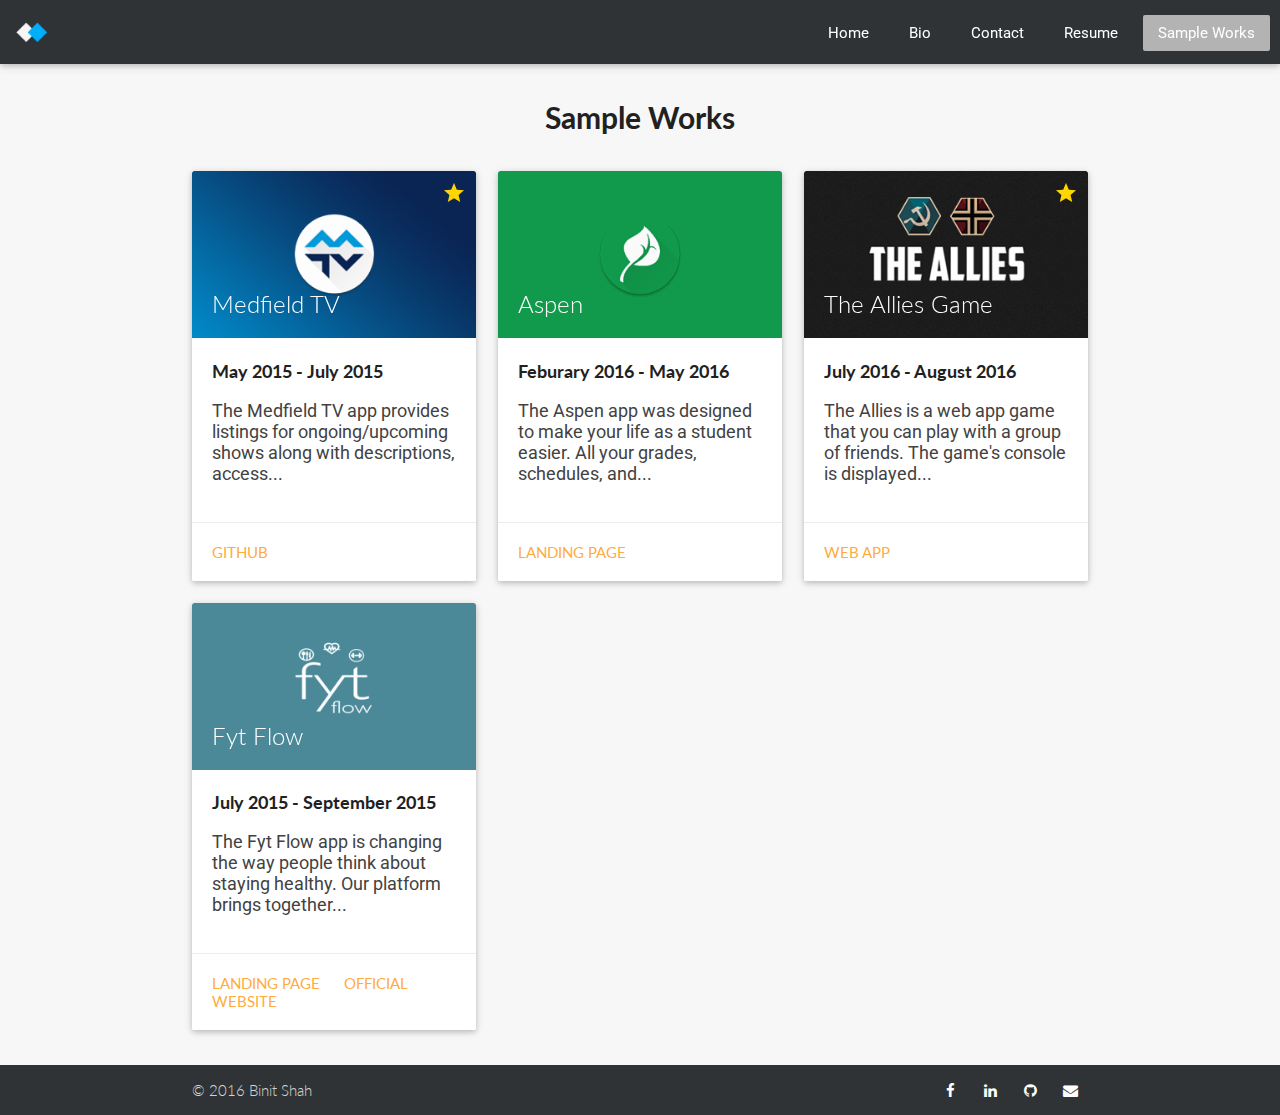
<file: menu/projects/index.html>
<!DOCTYPE html>
<html>
<head>
    <meta http-equiv="Content-Type" content="text/html" charset="utf-8"/>
    <title>Sample Works</title>

    <meta http-equiv="X-UA-Compatible" content="IE=edge">
    <meta name="viewport" content="width=device-width, initial-scale=1">

    <link rel="shortcut icon" type="image/png" href="img/favicon.png"/>

    <link href='https://fonts.googleapis.com/css?family=Roboto:100,500' rel='stylesheet' type='text/css'>
    <link href='https://fonts.googleapis.com/css?family=Roboto+Condensed' rel='stylesheet' type='text/css'>

    <link href="css/style.css" rel="stylesheet">
    <link href="css/footer.css" rel="stylesheet">
    <link href="http://fonts.googleapis.com/icon?family=Material+Icons" rel="stylesheet">
    <link type="text/css" rel="stylesheet" href="css/materialize.css"  media="screen,projection"/>

    <script src="js/jquery.js"></script>
    <script src="js/materialize.js"></script>
    <script src="js/main.js"></script>
</head>
<body class="Site">
    <div class="navbar-fixed">
        <nav>
            <div class="nav-wrapper">
                <div class="brand-logo">
                    <img src="img/logow.png" id="logoButton" height="40" />
                </div>
                <a href="/mygithubpage/menu" data-activates="mobile-demo" class="button-collapse"><i class="material-icons" style="margin-left:15px; font-size:2em;">menu</i></a>
                <ul class="right hide-on-med-and-down">
                    <li style="margin-right: 10px;"><a href="/mygithubpage/" class="waves-effect waves-light btn-flat white-text">Home</a></li>
                    <li style="margin-right: 10px;"><a href="/mygithubpage/menu/bio" class="waves-effect waves-light btn-flat white-text">Bio</a></li>
                    <li style="margin-right: 10px;"><a href="/mygithubpage/menu/contact" class="waves-effect waves-light btn-flat white-text">Contact</a></li>
                    <li style="margin-right: 10px;"><a href="/mygithubpage/menu/resume.pdf" class="waves-effect waves-light btn-flat white-text">Resume</a></li>
                    <li style="margin-right: 10px;"><a style="background-color: #b3b3b3;" class="waves-effect waves-light btn-flat white-text disabled">Sample Works</a></li>
                </ul>
            </div>
        </nav>
    </div>

    <main id="content" class="Site-content">
        <div class="container">
            <div class="row">
                <h1 class="center-align grey-text text-darken-4">Sample Works</h1>
            </div>
            <div class="row">
                <div class="col s12 m4">
                    <div class="card sticky-action" style="overflow: hidden;">
                        <div class="card-image waves-effect waves-block waves-light">
                            <i class="featured material-icons right">star</i>
                            <img class="activator" src="img/tb-medfieldtv.png">
                            <span class="card-title activator">Medfield TV</span>
                        </div>
                        <div class="card-content">
                            <h3 class="activator grey-text text-darken-4">May 2015 - July 2015</h3>
                            <p class="activator">The Medfield TV app provides listings for ongoing/upcoming shows along with descriptions, access...</p>
                        </div>
                        <div class="card-action">
                            <a href="https://github.com/binitshah/medfieldtv" target="_blank">Github</a>
                        </div>
                        <div class="card-reveal" style="display: none; transform: translateY(0px);">
                            <span class="card-title grey-text text-darken-4">Medfield TV<i class="material-icons right">close</i></span>
                            <p>The Medfield TV app provides listings for ongoing/upcoming shows along with descriptions, access to online content via YouTube, the ability to request DVDs and contact Medfield TV volunteers.</p>
                            <span class="card-title grey-text text-darken-4">Platforms</span>
                            <p></p>
                            <div class="chip">
                                Android
                            </div>
                            <div class="chip">
                                YouTube
                            </div>
                            <div class="chip">
                                Parse
                            </div>
                        </div>
                    </div>
                </div>
                <div class="col s12 m4">
                    <div class="card sticky-action" style="overflow: hidden;">
                        <div class="card-image waves-effect waves-block waves-light">
                            <img class="activator" src="img/tb-aspen.png">
                            <span class="card-title activator">Aspen</span>
                        </div>
                        <div class="card-content">
                            <h3 class="activator grey-text text-darken-4">Feburary 2016 - May 2016</h3>
                            <p class="activator">The Aspen app was designed to make your life as a student easier. All your grades, schedules, and...</p>
                        </div>
                        <div class="card-action">
                            <a href="http://binitshah.com/+aspen/" target="_blank">Landing Page</a>
                        </div>
                        <div class="card-reveal" style="display: none; transform: translateY(0px);">
                            <span class="card-title grey-text text-darken-4">Aspen<i class="material-icons right">close</i></span>
                            <p>The Aspen app was designed to make your life as a student easier. All your grades, schedules, and homework are a tap away. Get notified whenever a grade is released. Manage Schedules. Live life stress free.</p>
                            <span class="card-title grey-text text-darken-4">Platforms</span>
                            <p></p>
                            <div class="chip">
                                Android
                            </div>
                            <div class="chip">
                                Java
                            </div>
                            <div class="chip">
                                Web
                            </div>
                            <div class="chip">
                                Jsoup
                            </div>
                        </div>
                    </div>
                </div>
                <div class="col s12 m4">
                    <div class="card sticky-action" style="overflow: hidden;">
                        <div class="card-image waves-effect waves-block waves-light">
                            <i class="featured material-icons right">star</i>
                            <img class="activator" src="img/tb-allies.png">
                            <span class="card-title activator">The Allies Game</span>
                        </div>
                        <div class="card-content">
                            <h3 class="activator grey-text text-darken-4">July 2016 - August 2016</h3>
                            <p class="activator">The Allies is a web app game that you can play with a group of friends. The game's console is displayed...</p>
                        </div>
                        <div class="card-action">
                            <a href="http://binitshah.com/+allies/" target="_blank">Web App</a>
                        </div>
                        <div class="card-reveal" style="display: none; transform: translateY(0px);">
                            <span class="card-title grey-text text-darken-4">The Allies Game<i class="material-icons right">close</i></span>
                            <p>The Allies is a web app game that you can play with a group of friends. The game's console is displayed on TV for all players to see. Each player joins the game using their phone. The Allies is a thrilling game that will leave you questioning everyone.</p>
                            <span class="card-title grey-text text-darken-4">Platforms</span>
                            <p></p>
                              <div class="chip">
                                  Web
                              </div>
                              <div class="chip">
                                  Javascript
                              </div>
                              <div class="chip">
                                  JQuery
                              </div>
                              <div class="chip">
                                  CSS3
                              </div>
                              <div class="chip">
                                  HTML5
                              </div>
                              <div class="chip">
                                  Firebase
                              </div>
                        </div>
                    </div>
                </div>
                <div class="col s12 m4">
                    <div class="card sticky-action" style="overflow: hidden;">
                        <div class="card-image waves-effect waves-block waves-light">
                            <img class="activator" src="img/tb-fytflow.png">
                            <span class="card-title activator">Fyt Flow</span>
                        </div>
                        <div class="card-content">
                            <h3 class="activator grey-text text-darken-4">July 2015 - September 2015</h3>
                            <p class="activator">The Fyt Flow app is changing the way people think about staying healthy. Our platform brings together...</p>
                        </div>
                        <div class="card-action">
                            <a href="http://binitshah.com/+fytflow/" target="_blank">Landing Page</a>
                            <a href="http://www.fyt-inc.com/" target="_blank">Official Website</a>
                        </div>
                        <div class="card-reveal" style="display: none; transform: translateY(0px);">
                            <span class="card-title grey-text text-darken-4">Fyt Flow<i class="material-icons right">close</i></span>
                            <p>The Fyt Flow app is changing the way people think about staying healthy. Our platform brings together a community of local fitness experts, nutritionists and groups of people looking to stay fyt.</p>
                            <span class="card-title grey-text text-darken-4">Platforms</span>
                            <p></p>
                            <div class="chip">
                                Android
                            </div>
                            <div class="chip">
                                Java
                            </div>
                            <div class="chip">
                                Photoshop
                            </div>
                            <div class="chip">
                                Facebook
                            </div>
                        </div>
                    </div>
                </div>
            </div>
        </div>
    </main>

    <footer class="page-footer">
          <div class="footer-copyright">
            <div class="container">
            © 2016 Binit Shah

            <div class="right">
                <ul class="social-icons" style="margin-top: 0px;">
                    <li><a target="_blank" href="https://www.facebook.com/binitpshah" class="social-icon"> <i class="fa fa-facebook"></i></a></li>
                    <li><a target="_blank" href="https://www.linkedin.com/in/shahbinit" class="social-icon"> <i class="fa fa-linkedin"></i></a></li>
                    <li><a target="_blank" href="https://github.com/binitshah" class="social-icon"> <i class="fa fa-github"></i></a></li>
                    <li><a target="_blank" href="mailto:binitpshah@gmail.com" class="social-icon"> <i class="fa fa-envelope"></i></a></li>
                </ul>
            </div>
            </div>
          </div>
        </footer>
  </body>
</html>
</file>
<file: menu/projects/css/style.css>
html, body {
  width   : 100%;
  margin  : 0;
  padding : 0;
  background-color: #303336;
  overflow-x: hidden;
}

.Site {
    display: flex;
    min-height: 100vh;
    flex-direction: column;
}

.Site-content {
    flex: 1 0 auto;
}

#content {
  background-color: #F7F7F7;
  padding-top: 2%;
}

p {
  color: #424242;
  font-family: 'Roboto', sans-serif;
  font-size: 1.2em;
}

.featured {
  color: #FFD700;
  position: absolute;
  top: 0;
  right: 0;
  padding: 10px;"
}

#title {
  color: #F7F7F7;
  font-family: 'Roboto', sans-serif;
}

#subtitle {
  color: #F7F7F7;
  font-family: 'Roboto', sans-serif;
  font-weight: 500;
  font-size: 1em
  text-transform: uppercase;
}

#badge {
  background-color: #303336;
  box-shadow: 1px 1px 3px #888888;
  border-radius: 2px;
  width: 300px;
  height: 300px;
  margin: auto;
  text-align: center;
}

#propic {
  margin-top: 40px;
  margin-bottom: -80px;
  width: 140px;
  border-radius: 90px;
  border: 5px solid;
  border-color: #303336;
  background: #303336;
}

#chat {
  margin: auto;
  width: 40%;
  padding-bottom: 5%;
}

#sendButton {
  margin-right: 10px;
}

#navbg {
  height: 165px;
  background-color: #303336; /*Default bg, similar to the background's base color*/
  background-image: url("../img/background.jpg");
  background-position: right bottom; /*Positioning*/
  background-repeat: no-repeat;
}

@media only screen and (max-device-width: 1000px) {
  /* define mobile specific styles come here */
  #chat {
    margin: auto;
    width: 70%;
    padding-bottom: 20%;
  }
}

@media only screen and (max-device-width: 480px) {
  /* define mobile specific styles come here */
  img {
    max-width: 100%;
    height: auto;
  }

  #logoButton {
    max-width: none;
    height: 40px;
  }

  #navbg {
    max-width: none;
  }

  #chat {
    margin: auto;
    width: 90%;
    padding-bottom: 20%;
  }

  #badge {
    width: 260px;
    height: 280px;
  }

  #content {
    padding-top: 8%;
  }

  #contact {
    padding-bottom: 4%;
    padding-top: 4%;
  }
}

@-webkit-keyframes fadeIn {
    from { opacity: 0; }
      to { opacity: 1; }
}

@keyframes fadeIn {
    from { opacity: 0; }
      to { opacity: 1; }
}

.me {
  display: inline-block;
  font-family: 'Roboto', sans-serif;
  color: #424242;
  font-size: 1em;
  background-color: #FFFFFF;
  padding: 10px;
  margin: 10px;
  text-decoration: none;
  border-radius: 2px;
  box-shadow: 1px 1px 3px #888888;
  -webkit-animation: fadeIn 1s;
  animation: fadeIn 1s;
}

.them {
  display: inline-block;
  font-family: 'Roboto', sans-serif;
  color: #F7F7F7;
  font-size: 1em;
  border: none;
  text-align: right;
  background-color: #3498db;
  padding: 10px;
  margin: 10px;
  text-decoration: none;
  border-radius: 2px;
  box-shadow: 1px 1px 3px #888888;
  -webkit-animation: fadeIn 1s;
  animation: fadeIn 1s;
}
</file>
<file: menu/projects/css/footer.css>
@import url(http://fonts.googleapis.com/css?family=Lato);
@import url(http://netdna.bootstrapcdn.com/font-awesome/4.0.3/css/font-awesome.css);


body {
  font-family: 'Lato', sans-serif;
  -webkit-font-smoothing: antialiased;
}

p > a:hover{
	color: #d9d9d9;
	text-decoration:  underline;
}

h1,
h2,
h3,
h4,
h5,
h6 {
	margin:  1% 0 1% 0;
}



._12 {
	font-size: 1.2em;

}

._14 {
	font-size: 1.4em;

}

ul {
	padding:0;
	list-style: none;
}

.footer-social-icons {
	width: 350px;
	display:block;
  margin: 0 auto;
}

.social-icon {
	color: #fff;
}

ul.social-icons {	
	margin-top: -10px;

}

.social-icons li {
	vertical-align: top;
	display: inline;
}

.social-icons a {
	color: #fff; 
	text-decoration: none;
}


.fa-facebook {
	padding:10px 14px 7px 14px;
	-o-transition:.5s;
  	-ms-transition:.5s;
  	-moz-transition:.5s;
  	-webkit-transition:.5s;
  	transition: .5s;
  	background-color: #303336;
}

.fa-facebook:hover {
	background-color: #3d5b99;
}

.fa-twitter {
	padding:10px 10px 7px 10px;
	-o-transition:.5s;
  	-ms-transition:.5s;
  	-moz-transition:.5s;
  	-webkit-transition:.5s;
  	transition: .5s;
  	background-color: #303336;
}

.fa-twitter:hover {
	background-color: #00aced;
}

.fa-github {
	padding:10px 12px 7px 12px;
	-o-transition:.5s;
  	-ms-transition:.5s;
  	-moz-transition:.5s;
  	-webkit-transition:.5s;
  	transition: .5s;
  	background-color: #303336;
}

.fa-github:hover {
	background-color: #eb8231;
}

.fa-youtube {
	padding:10px 12px 7px 11px;
	-o-transition:.5s;
  	-ms-transition:.5s;
  	-moz-transition:.5s;
  	-webkit-transition:.5s;
  	transition: .5s;
  	background-color: #303336;
}

.fa-youtube:hover {
	background-color: #e64a41;
}

.fa-linkedin {
	padding:10px 11px 8px 11px;
	-o-transition:.5s;
  	-ms-transition:.5s;
  	-moz-transition:.5s;
  	-webkit-transition:.5s;
  	transition: .5s;
  	background-color: #303336;
}

.fa-linkedin:hover {
	background-color: #0073a4;
}

.fa-flickr {
	padding:10px 10px 7px 10px;
	-o-transition:.5s;
  	-ms-transition:.5s;
  	-moz-transition:.5s;
  	-webkit-transition:.5s;
  	transition: .5s;
  	background-color: #303336;
}

.fa-flickr:hover {
	background-color: #ff0084;
}

.fa-envelope {
	padding:10px 10px 7px 10px;
	-o-transition:.5s;
  	-ms-transition:.5s;
  	-moz-transition:.5s;
  	-webkit-transition:.5s;
  	transition: .5s;
  	background-color: #303336;
}

.fa-envelope:hover {
	background-color: #2ecc71;
}
</file>
